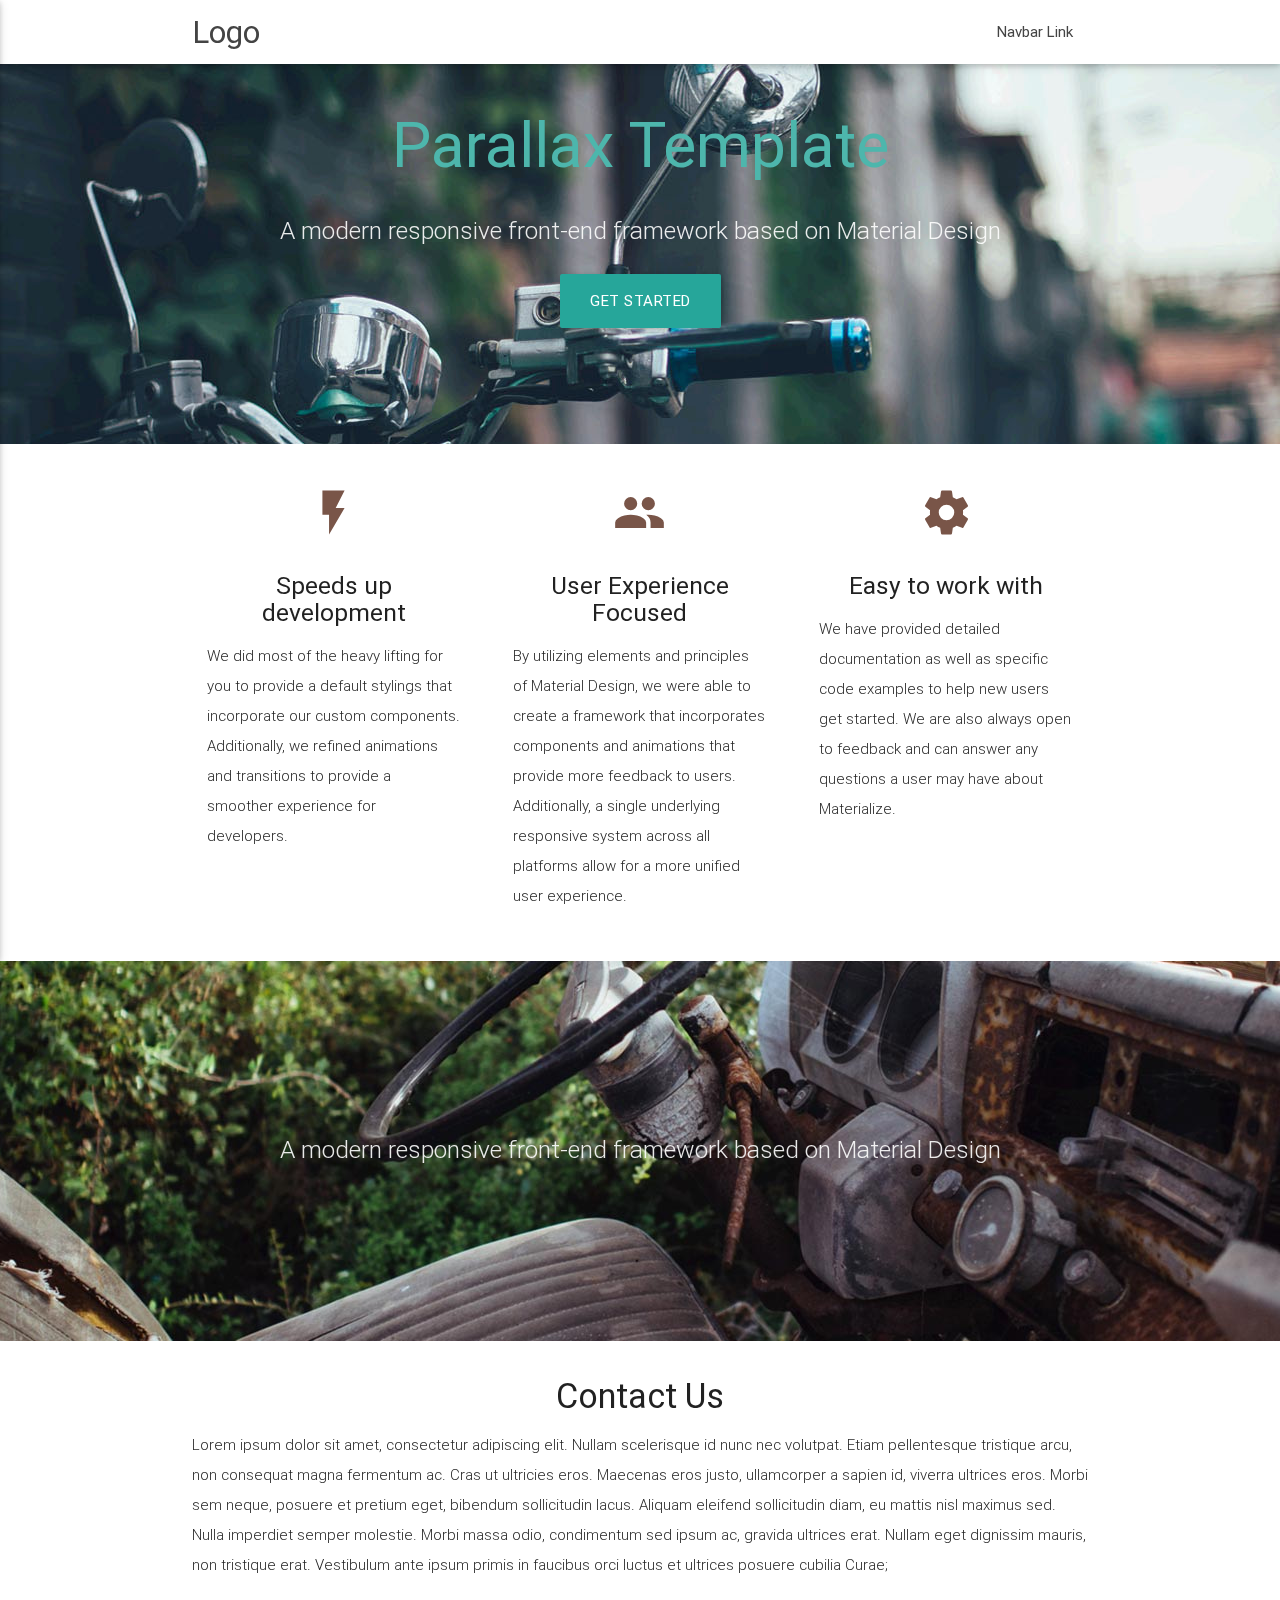
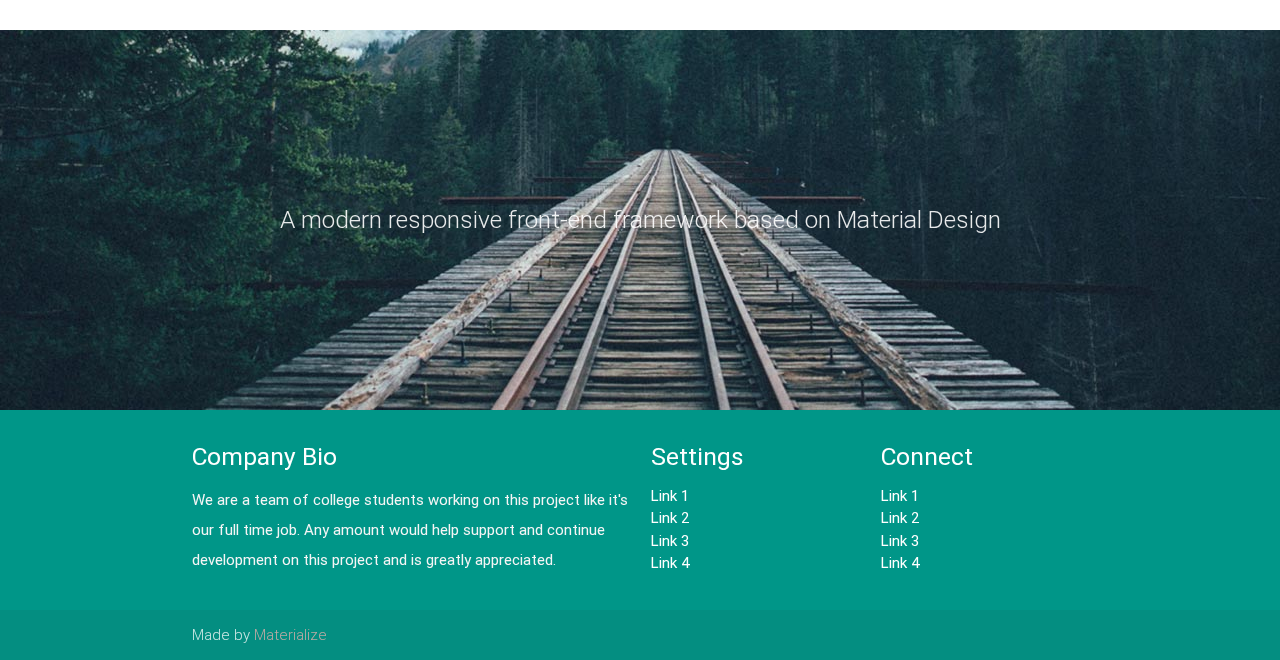
<file: parallax-template/index.html>
<!DOCTYPE html>
<html lang="en">
<head>
  <meta http-equiv="Content-Type" content="text/html; charset=UTF-8"/>
  <meta name="viewport" content="width=device-width, initial-scale=1, maximum-scale=1.0, user-scalable=no"/>
  <title>Parallax Template - Materialize</title>

  <!-- CSS  -->
  <link href="https://fonts.googleapis.com/icon?family=Material+Icons" rel="stylesheet">
  <link href="css/materialize.css" type="text/css" rel="stylesheet" media="screen,projection"/>
  <link href="css/style.css" type="text/css" rel="stylesheet" media="screen,projection"/>
</head>
<body>
  <nav class="white" role="navigation">
    <div class="nav-wrapper container">
      <a id="logo-container" href="#" class="brand-logo">Logo</a>
      <ul class="right hide-on-med-and-down">
        <li><a href="#">Navbar Link</a></li>
      </ul>

      <ul id="nav-mobile" class="side-nav">
        <li><a href="#">Navbar Link</a></li>
      </ul>
      <a href="#" data-activates="nav-mobile" class="button-collapse"><i class="material-icons">menu</i></a>
    </div>
  </nav>

  <div id="index-banner" class="parallax-container">
    <div class="section no-pad-bot">
      <div class="container">
        <br><br>
        <h1 class="header center teal-text text-lighten-2">Parallax Template</h1>
        <div class="row center">
          <h5 class="header col s12 light">A modern responsive front-end framework based on Material Design</h5>
        </div>
        <div class="row center">
          <a href="http://materializecss.com/getting-started.html" id="download-button" class="btn-large waves-effect waves-light teal lighten-1">Get Started</a>
        </div>
        <br><br>

      </div>
    </div>
    <div class="parallax"><img src="background1.jpg" alt="Unsplashed background img 1"></div>
  </div>


  <div class="container">
    <div class="section">

      <!--   Icon Section   -->
      <div class="row">
        <div class="col s12 m4">
          <div class="icon-block">
            <h2 class="center brown-text"><i class="material-icons">flash_on</i></h2>
            <h5 class="center">Speeds up development</h5>

            <p class="light">We did most of the heavy lifting for you to provide a default stylings that incorporate our custom components. Additionally, we refined animations and transitions to provide a smoother experience for developers.</p>
          </div>
        </div>

        <div class="col s12 m4">
          <div class="icon-block">
            <h2 class="center brown-text"><i class="material-icons">group</i></h2>
            <h5 class="center">User Experience Focused</h5>

            <p class="light">By utilizing elements and principles of Material Design, we were able to create a framework that incorporates components and animations that provide more feedback to users. Additionally, a single underlying responsive system across all platforms allow for a more unified user experience.</p>
          </div>
        </div>

        <div class="col s12 m4">
          <div class="icon-block">
            <h2 class="center brown-text"><i class="material-icons">settings</i></h2>
            <h5 class="center">Easy to work with</h5>

            <p class="light">We have provided detailed documentation as well as specific code examples to help new users get started. We are also always open to feedback and can answer any questions a user may have about Materialize.</p>
          </div>
        </div>
      </div>

    </div>
  </div>


  <div class="parallax-container valign-wrapper">
    <div class="section no-pad-bot">
      <div class="container">
        <div class="row center">
          <h5 class="header col s12 light">A modern responsive front-end framework based on Material Design</h5>
        </div>
      </div>
    </div>
    <div class="parallax"><img src="background2.jpg" alt="Unsplashed background img 2"></div>
  </div>

  <div class="container">
    <div class="section">

      <div class="row">
        <div class="col s12 center">
          <h3><i class="mdi-content-send brown-text"></i></h3>
          <h4>Contact Us</h4>
          <p class="left-align light">Lorem ipsum dolor sit amet, consectetur adipiscing elit. Nullam scelerisque id nunc nec volutpat. Etiam pellentesque tristique arcu, non consequat magna fermentum ac. Cras ut ultricies eros. Maecenas eros justo, ullamcorper a sapien id, viverra ultrices eros. Morbi sem neque, posuere et pretium eget, bibendum sollicitudin lacus. Aliquam eleifend sollicitudin diam, eu mattis nisl maximus sed. Nulla imperdiet semper molestie. Morbi massa odio, condimentum sed ipsum ac, gravida ultrices erat. Nullam eget dignissim mauris, non tristique erat. Vestibulum ante ipsum primis in faucibus orci luctus et ultrices posuere cubilia Curae;</p>
        </div>
      </div>

    </div>
  </div>


  <div class="parallax-container valign-wrapper">
    <div class="section no-pad-bot">
      <div class="container">
        <div class="row center">
          <h5 class="header col s12 light">A modern responsive front-end framework based on Material Design</h5>
        </div>
      </div>
    </div>
    <div class="parallax"><img src="background3.jpg" alt="Unsplashed background img 3"></div>
  </div>

  <footer class="page-footer teal">
    <div class="container">
      <div class="row">
        <div class="col l6 s12">
          <h5 class="white-text">Company Bio</h5>
          <p class="grey-text text-lighten-4">We are a team of college students working on this project like it's our full time job. Any amount would help support and continue development on this project and is greatly appreciated.</p>


        </div>
        <div class="col l3 s12">
          <h5 class="white-text">Settings</h5>
          <ul>
            <li><a class="white-text" href="#!">Link 1</a></li>
            <li><a class="white-text" href="#!">Link 2</a></li>
            <li><a class="white-text" href="#!">Link 3</a></li>
            <li><a class="white-text" href="#!">Link 4</a></li>
          </ul>
        </div>
        <div class="col l3 s12">
          <h5 class="white-text">Connect</h5>
          <ul>
            <li><a class="white-text" href="#!">Link 1</a></li>
            <li><a class="white-text" href="#!">Link 2</a></li>
            <li><a class="white-text" href="#!">Link 3</a></li>
            <li><a class="white-text" href="#!">Link 4</a></li>
          </ul>
        </div>
      </div>
    </div>
    <div class="footer-copyright">
      <div class="container">
      Made by <a class="brown-text text-lighten-3" href="http://materializecss.com">Materialize</a>
      </div>
    </div>
  </footer>


  <!--  Scripts-->
  <script src="https://code.jquery.com/jquery-2.1.1.min.js"></script>
  <script src="js/materialize.js"></script>
  <script src="js/init.js"></script>

  </body>
</html>
</file>
<file: parallax-template/css/style.css>
/* Custom Stylesheet */
/**
 * Use this file to override Materialize files so you can update
 * the core Materialize files in the future
 *
 * Made By MaterializeCSS.com
 */

nav ul a,
nav .brand-logo {
  color: #444;
}

p {
  line-height: 2rem;
}

.button-collapse {
  color: #26a69a;
}

.parallax-container {
  min-height: 380px;
  line-height: 0;
  height: auto;
  color: rgba(255,255,255,.9);
}
  .parallax-container .section {
    width: 100%;
  }

@media only screen and (max-width : 992px) {
  .parallax-container .section {
    position: absolute;
    top: 40%;
  }
  #index-banner .section {
    top: 10%;
  }
}

@media only screen and (max-width : 600px) {
  #index-banner .section {
    top: 0;
  }
}

.icon-block {
  padding: 0 15px;
}
.icon-block .material-icons {
  font-size: inherit;
}

footer.page-footer {
  margin: 0;
}
</file>
